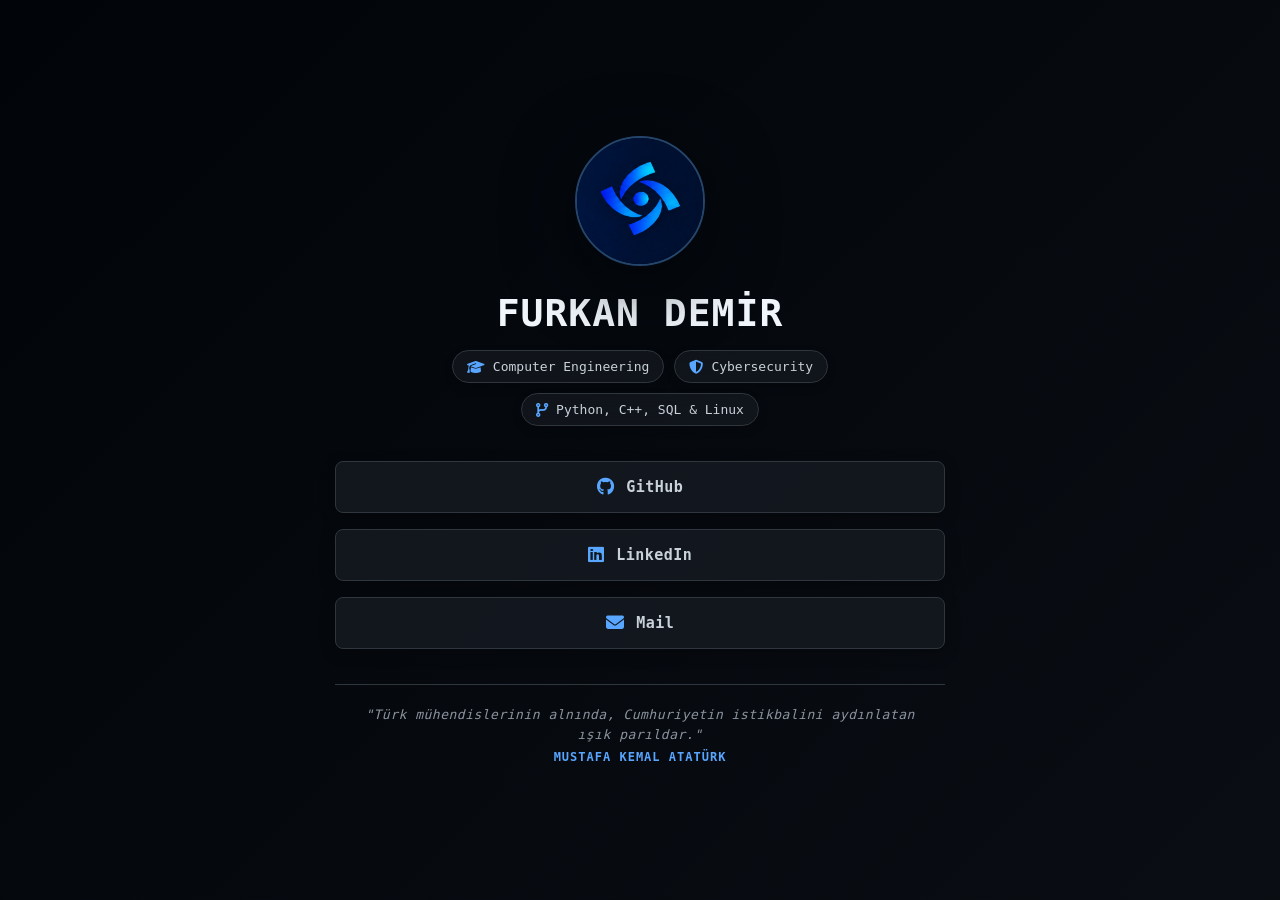
<file: index.html>
<!DOCTYPE html>
<html lang="tr">
<head>
    <meta charset="UTF-8">
    <meta name="viewport" content="width=device-width, initial-scale=1.0">
    <title>Furkan Demir | Tech Portfolio</title>
    <!-- Tarayıcı Sekmesi İçin Kendi Logon -->
    <link rel="icon" type="image/png" href="logo.png">
    <link rel="stylesheet" href="style.css">
    <!-- FontAwesome İkonları -->
    <link rel="stylesheet" href="https://cdnjs.cloudflare.com/ajax/libs/font-awesome/6.4.0/css/all.min.css">

    <!-- Google Analytics Takip Kodu -->
    <script async src="https://www.googletagmanager.com/gtag/js?id=G-9662RC671B"></script>
    <script>
      window.dataLayer = window.dataLayer || [];
      function gtag(){dataLayer.push(arguments);}
      gtag('js', new Date());

      gtag('config', 'G-9662RC671B');

      // Buton Tıklama Takip Fonksiyonu
      function trackClick(buttonName) {
        gtag('event', 'button_click', {
          'button_name': buttonName
        });
      }
    </script>
</head>
<body>

    <!-- Arka Planda Kod Tanecikleri Animasyonu -->
    <div class="particles">
        <span></span><span></span><span></span><span></span><span></span><span></span>
    </div>

    <div class="container">
        <!-- LOGO ALANI -->
        <div class="logo-container">
            <img src="logo.png" alt="Furkan Demir Logo" class="site-logo">
        </div>
        
        <h1 class="name">Furkan Demir</h1>

        <!-- UNVANLAR / ROZETLER -->
        <div class="tags">
            <span class="tag"><i class="fa-solid fa-graduation-cap"></i> Computer Engineering</span>
            <span class="tag"><i class="fa-solid fa-shield-halved"></i> Cybersecurity</span>
            <span class="tag"><i class="fa-solid fa-code-branch"></i> Python, C++, SQL & Linux</span>
        </div>

        <!-- SOSYAL MEDYA / BAĞLANTI BUTONLARI -->
        <div class="links-container">
            <a href="https://github.com/furkndmr" target="_blank" class="link-button" onclick="trackClick('GitHub')">
                <i class="fa-brands fa-github"></i> GitHub
            </a>
            <a href="https://www.linkedin.com/in/frkndmrengineer/" target="_blank" class="link-button" onclick="trackClick('LinkedIn')">
                <i class="fa-brands fa-linkedin"></i> LinkedIn
            </a>
            <a href="mailto:furkndmr.engineer@gmail.com" class="link-button" onclick="trackClick('Mail')">
                <i class="fa-solid fa-envelope"></i> Mail
            </a>
        </div>

        <!-- ATATÜRK SÖZÜ VE İMZA -->
        <footer class="quote-footer">
            <p>"Türk mühendislerinin alnında, Cumhuriyetin istikbalini aydınlatan ışık parıldar."</p>
            <span class="quote-author">Mustafa Kemal Atatürk</span>
        </footer>
    </div>

</body>
</html>
</file>
<file: style.css>
* {
    margin: 0;
    padding: 0;
    box-sizing: border-box;
    font-family: 'Fira Code', 'JetBrains Mono', 'Source Code Pro', Consolas, monospace;
}

body {
    background: linear-gradient(135deg, #010409, #0d1117, #161b22, #010409);
    background-size: 400% 400%;
    animation: gradientAnimation 16s ease infinite;
    color: #c9d1d9;
    min-height: 100vh;
    display: flex;
    justify-content: center;
    align-items: center;
    overflow-x: hidden;
    position: relative;
    -webkit-font-smoothing: antialiased;
    padding: 20px 0;
}

@keyframes gradientAnimation {
    0% { background-position: 0% 50%; }
    50% { background-position: 100% 50%; }
    100% { background-position: 0% 50%; }
}

/* --- ARKA PLAN TANECİKLERİ --- */
.particles {
    position: absolute;
    top: 0;
    left: 0;
    width: 100%;
    height: 100%;
    overflow: hidden;
    z-index: 1;
    pointer-events: none;
}

.particles span {
    position: absolute;
    display: block;
    width: 12px;
    height: 12px;
    background: rgba(88, 166, 255, 0.1);
    border-radius: 2px;
    animation: moveParticles 15s linear infinite;
    bottom: -100px;
}

.particles span:nth-child(1) { left: 10%; width: 20px; height: 20px; animation-duration: 12s; }
.particles span:nth-child(2) { left: 25%; width: 10px; height: 10px; animation-duration: 8s; animation-delay: 2s; }
.particles span:nth-child(3) { left: 45%; width: 25px; height: 25px; animation-duration: 18s; animation-delay: 4s; }
.particles span:nth-child(4) { left: 65%; width: 15px; height: 15px; animation-duration: 10s; animation-delay: 1s; }
.particles span:nth-child(5) { left: 80%; width: 18px; height: 18px; animation-duration: 14s; animation-delay: 3s; }
.particles span:nth-child(6) { left: 95%; width: 22px; height: 22px; animation-duration: 11s; animation-delay: 5s; }

@keyframes moveParticles {
    0% { transform: translateY(0) rotate(0deg); opacity: 0; }
    20% { opacity: 0.5; }
    80% { opacity: 0.5; }
    100% { transform: translateY(-110vh) rotate(360deg); opacity: 0; }
}

.container {
    text-align: center;
    padding: 20px;
    max-width: 650px;
    width: 100%;
    z-index: 2;
    animation: fadeIn 1.2s cubic-bezier(0.16, 1, 0.3, 1);
}

@keyframes fadeIn {
    from { opacity: 0; transform: translateY(30px) scale(0.96); }
    to { opacity: 1; transform: translateY(0) scale(1); }
}

/* --- LOGO SÜZÜLME VE NABIZ --- */
.logo-container {
    margin-bottom: 25px;
    display: flex;
    justify-content: center;
    align-items: center;
}

.site-logo {
    width: 130px;
    height: 130px;
    object-fit: cover;
    border-radius: 50%;
    border: 2px solid rgba(88, 166, 255, 0.4);
    filter: drop-shadow(0 15px 35px rgba(1, 4, 9, 0.9));
    animation: floating 4s ease-in-out infinite, pulseGlow 3.5s ease-in-out infinite;
    transition: transform 0.5s cubic-bezier(0.175, 0.885, 0.32, 1.275);
}

.site-logo:hover {
    transform: scale(1.12) rotate(6deg);
}

@keyframes floating {
    0% { transform: translateY(0px); }
    50% { transform: translateY(-10px); }
    100% { transform: translateY(0px); }
}

@keyframes pulseGlow {
    0% { box-shadow: 0 0 15px rgba(88, 166, 255, 0.2); }
    50% { box-shadow: 0 0 35px rgba(88, 166, 255, 0.5); }
    100% { box-shadow: 0 0 15px rgba(88, 166, 255, 0.2); }
}

/* --- İSİM --- */
.name {
    font-size: 38px;
    font-weight: 700;
    margin-bottom: 15px;
    letter-spacing: 1px;
    color: #f0f6fc;
    text-transform: uppercase;
}

/* --- ROZET (BADGE) STİLİ --- */
.tags {
    display: flex;
    flex-wrap: wrap;
    justify-content: center;
    gap: 10px;
    margin-bottom: 35px;
    max-width: 550px;
    margin-left: auto;
    margin-right: auto;
}

.tag {
    display: inline-flex;
    align-items: center;
    gap: 8px;
    font-size: 13px;
    color: #c9d1d9;
    background: rgba(22, 27, 34, 0.7);
    border: 1px solid #30363d;
    padding: 8px 14px;
    border-radius: 20px;
    font-weight: 500;
    backdrop-filter: blur(8px);
    box-shadow: 0 4px 10px rgba(0, 0, 0, 0.2);
    transition: all 0.3s ease;
}

.tag:hover {
    border-color: #58a6ff;
    color: #ffffff;
    transform: translateY(-2px);
    box-shadow: 0 6px 15px rgba(88, 166, 255, 0.2);
}

.tag i {
    color: #58a6ff;
    font-size: 14px;
}

/* --- BUTONLAR VE ANİMASYONLARI --- */
.links-container {
    display: flex;
    flex-direction: column;
    gap: 16px;
    margin-bottom: 35px;
}

.link-button {
    display: flex;
    align-items: center;
    justify-content: center;
    gap: 12px;
    background: rgba(22, 27, 34, 0.8);
    border: 1px solid #30363d;
    color: #c9d1d9;
    padding: 16px 28px;
    border-radius: 8px;
    text-decoration: none;
    font-size: 15px;
    font-weight: 600;
    letter-spacing: 0.5px;
    transition: all 0.3s cubic-bezier(0.165, 0.84, 0.44, 1);
    box-shadow: 0 4px 15px rgba(0, 0, 0, 0.3);
    position: relative;
    overflow: hidden;
}

.link-button::after {
    content: '';
    position: absolute;
    top: 0;
    left: -100%;
    width: 100%;
    height: 100%;
    background: linear-gradient(90deg, transparent, rgba(88, 166, 255, 0.15), transparent);
    transition: 0.5s;
}

.link-button:hover::after {
    left: 100%;
}

.link-button:hover {
    background: #1f6feb;
    border-color: #58a6ff;
    color: #ffffff;
    transform: translateY(-3px) scale(1.01);
    box-shadow: 0 8px 25px rgba(31, 111, 235, 0.4);
}

.link-button i {
    font-size: 18px;
    color: #58a6ff;
    transition: transform 0.3s ease, color 0.3s ease;
}

.link-button:hover i {
    transform: scale(1.2);
    color: #ffffff;
}

/* --- ATATÜRK SÖZÜ FOOTER STİLİ --- */
.quote-footer {
    margin-top: 25px;
    padding: 0 15px;
    border-top: 1px solid #30363d;
    padding-top: 20px;
    animation: fadeInQuote 2s ease-in-out;
}

.quote-footer p {
    font-size: 13px;
    font-style: italic;
    color: #8b949e;
    letter-spacing: 0.5px;
    line-height: 1.5;
    margin-bottom: 6px;
}

.quote-author {
    display: block;
    font-size: 12px;
    font-weight: 600;
    letter-spacing: 1px;
    color: #58a6ff;
    text-transform: uppercase;
}

@keyframes fadeInQuote {
    from { opacity: 0; transform: translateY(10px); }
    to { opacity: 1; transform: translateY(0); }
}
</file>
